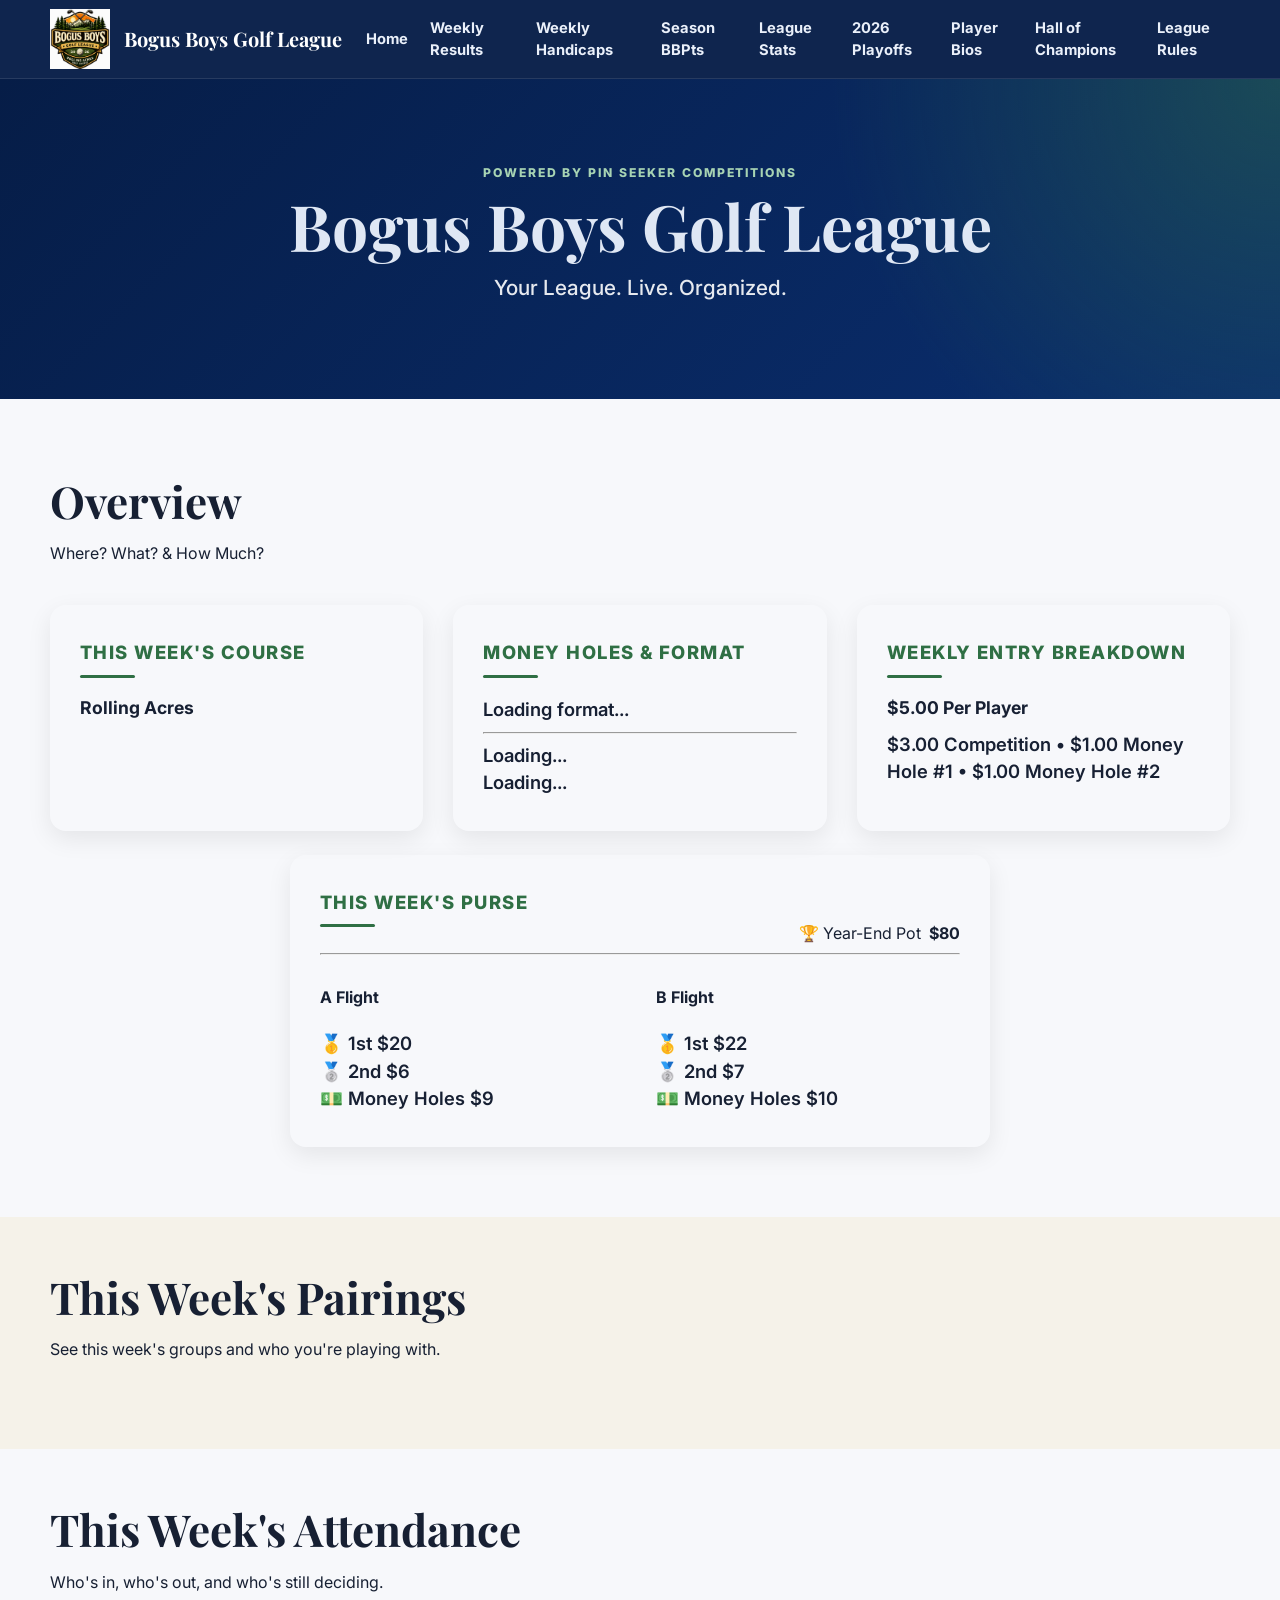
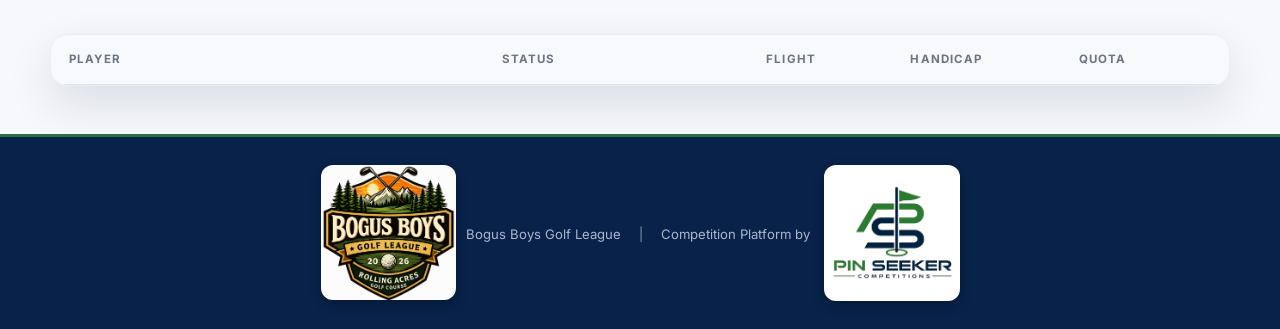
<file: index.html>
<!DOCTYPE html>
<html lang="en">
<head>
  <meta charset="UTF-8" />
  <meta name="viewport" content="width=device-width, initial-scale=1.0" />
  <meta name="description" content="Bogus Boys Golf League hub powered by Pin Seeker Competitions." />
  <title>Bogus Boys Golf League</title>
  <link rel="preconnect" href="https://fonts.googleapis.com">
  <link rel="preconnect" href="https://fonts.gstatic.com" crossorigin>
  <link href="https://fonts.googleapis.com/css2?family=Playfair+Display:wght@600;700;800&family=Inter:wght@400;500;600;700;800&display=swap" rel="stylesheet">
  <link rel="stylesheet" href="css/styles.css" />
</head>
<body>
  <header class="site-header">
    <div class="container header-inner">
      <a class="brand" href="index.html" aria-label="Bogus Boys Golf League home">
  <img src="images/bb-league-logo.png"
       alt="Bogus Boys Golf League"
       class="brand-logo">

  <span class="brand-name">Bogus Boys Golf League</span>
</a>

      <button class="nav-toggle" id="navToggle" aria-label="Open navigation" aria-expanded="false">
        <span></span><span></span><span></span>
      </button>

       <nav class="main-nav" id="mainNav">
    <a href="index.html"class="active">Home</a>
    <a href="weekly-results.html">Weekly Results</a>
    <a href="handicaps.html">Weekly Handicaps</a>
    <a href="standings.html">Season BBPts</a>
    <a href="money-holes.html">League Stats</a>
    <a href="playoffs.html">2026 Playoffs</a>
     <a href="players.html">Player Bios</a>  
<a href="hall-of-champions.html">Hall of Champions</a>
<a href="rules.html">League Rules</a>
    
</nav>
    </div>
  </header>

  <main>
    <section class="hero" id="home">
      <div class="container hero-grid">
        <div class="hero-copy">
          <span class="eyebrow">Powered by Pin Seeker Competitions</span>
         <h1>Bogus Boys Golf League</h1>

<p class="hero-subtitle">
    Your League. Live. Organized.
</p>
          
          
          </div>
          
        </aside>
      </div>
      
    </section>
   
    <section class="week-dashboard" id="thisWeek">
  <div class="container">
    <div class="section-heading">
      <div>
        
        <h2 id="overviewTitle">Overview</h2>
       <p>Where? What? & How Much?</p> 
      </div>
      
    </div>

    <div class="week-grid">
      <article class="week-card">
    <span class="week-label">This Week's Course</span>
    <h3 id="weekCourse">Rolling Acres</h3>
    <p id="weekCourseNine"></p>
</article>

    <article class="week-card">
    <span class="week-label">Money Holes & Format</span>

    <p id="weekFormat">Loading format...</p>

    <hr class="week-divider">

    <p id="weekMoneyHoleOne">Loading...</p>

    <p id="weekMoneyHoleTwo">Loading...</p>
</article>

      <article class="week-card">
    <span class="week-label">Weekly Entry Breakdown</span>
    <h3>$5.00 Per Player</h3>
    <p>$3.00 Competition • $1.00 Money Hole #1 • $1.00 Money Hole #2</p>
</article>

    </div>

    <div class="week-purse-row">
        <article class="week-card purse-card">
            <div class="purse-header">
    <span class="week-label">This Week's Purse</span>

    <div class="year-pot">
        🏆 Year-End Pot
        <strong id="yearEndPot">$80</strong>
    </div>
</div>

<hr class="week-divider">

            <div class="purse-flights">
                <div class="purse-section">
                    <h4>A Flight</h4>
                    <p>🥇 1st <span id="aFirstPurse">$20</span></p>
                    <p>🥈 2nd <span id="aSecondPurse">$6</span></p>
                    <p>💵 Money Holes <span id="aMoneyHolePurse">$9</span></p>
                </div>

                <div class="purse-section">
                    <h4>B Flight</h4>
                    <p>🥇 1st <span id="bFirstPurse">$22</span></p>
                    <p>🥈 2nd <span id="bSecondPurse">$7</span></p>
                    <p>💵 Money Holes <span id="bMoneyHolePurse">$10</span></p>
                </div>
            </div>

            
        </article>
    </div>

  </div>
</section>
  <section class="section alt" id="pairings">
      <div class="container">
        <div class="section-heading">
          <div>
            
            <h2>This Week's Pairings</h2>
            <p>See this week's groups and who you're playing with.</p>
          </div>
          
        </div>
        <div class="pairings-grid" id="pairingsGrid"></div>
      </div>
    </section>
<section class="section" id="attendance">
      <div class="container">
        <div class="section-heading">
          <div>
            
            <h2>This Week's Attendance</h2>
            <p>Who's in, who's out, and who's still deciding.</p>
          </div>
          
        </div>

        <div class="panel">
          <div class="table-wrap">
            <table class="attendance-table">
    <colgroup>
        <col class="attendance-player">
        <col class="attendance-status">
        <col class="attendance-flight">
        <col class="attendance-handicap">
        <col class="attendance-quota">
    </colgroup>

    <thead>
        <tr>
            <th>Player</th>
            <th>Status</th>
            <th>Flight</th>
            <th>Handicap</th>
            <th>Quota</th>
        </tr>
    </thead>

    <tbody id="attendanceTable"></tbody>
</table>
          </div>
        </div>
      </div>
    </section>
                </section>
  </main>

  <footer class="site-footer">
    <div class="container footer-inner">

        <div class="footer-center">

            <img src="images/bb-league-logo.png"
                 alt="Bogus Boys Golf League"
                 class="footer-logo">

            <span class="footer-league-name">
    Bogus Boys Golf League
</span>

<span class="footer-separator">|</span>

<span class="footer-divider">
    Competition Platform by
</span>

            <div class="footer-psc-badge">
    <img src="images/psc-logo1.png"
         alt="Pin Seeker Competitions"
         class="footer-psc-logo">
</div>

        </div>

    </div>
</footer>

  <script src="js/config.js"></script>
<script src="js/app.js?v=20260813-1"></script>
</body>
</html>
</file>
<file: css/styles.css>
:root{
  --navy:#0A2E6F;
  --navy-dark:#061d47;
  --green:#2f6f44;
  --green-light:#dfeee4;
  --cream:#f5f2e9;
  --white:#ffffff;
  --text:#172033;
  --muted:#6d7482;
  --line:#dfe3ea;
  --shadow:0 18px 45px rgba(6,29,71,.12);
  --radius:18px;
}

*{box-sizing:border-box}
html{scroll-behavior:smooth}
body{
  margin:0;
  font-family:"Inter",sans-serif;
  color:var(--text);
  background:#f7f8fb;
  line-height:1.5;
}
a{text-decoration:none;color:inherit}
button{font:inherit}
.container{width:min(1180px,calc(100% - 36px));margin:0 auto}

.site-header{
  position:sticky;
  top:0;
  z-index:1000;
  background:rgba(6,29,71,.96);
  backdrop-filter:blur(12px);
  color:white;
  border-bottom:1px solid rgba(255,255,255,.1);
}
.header-inner{
  min-height:78px;
  display:flex;
  align-items:center;
  justify-content:space-between;
  gap:24px;
}
.brand{display:flex;align-items:center;gap:13px}
.brand-mark{
  width:48px;height:48px;border-radius:50%;
  display:grid;place-items:center;
  background:var(--green);
  border:2px solid rgba(255,255,255,.7);
  font-family:"Playfair Display",serif;
  font-weight:800;
  letter-spacing:.5px;
}
.brand-kicker,.brand-name{display:block}
.brand-kicker{font-size:.68rem;text-transform:uppercase;letter-spacing:.14em;color:#c9d4e7}
.brand-name{font-family:"Playfair Display",serif;font-size:1.2rem;font-weight:800}
.main-nav{display:flex;align-items:center;gap:22px;font-size:.92rem;font-weight:700}
.main-nav a{color:#eaf0fa;transition:.2s}
.main-nav a:hover{color:#8fc49e}
.nav-toggle{display:none;background:none;border:0;padding:8px}
.nav-toggle span{display:block;width:26px;height:2px;background:white;margin:5px 0}

.hero{
  color:white;
  background:
    radial-gradient(circle at top right, rgba(47,111,68,.45), transparent 34%),
    linear-gradient(135deg,var(--navy-dark),var(--navy));
  padding:55px 0 45px;
}
.hero-grid{
    display:flex;
    justify-content:center;
    align-items:center;
}

.hero-grid > *{
    width:100%;
    max-width:1200px;
}

.eyebrow{
  display:inline-block;
  color:#4d8a61;
  font-size:.76rem;
  text-transform:uppercase;
  letter-spacing:.16em;
  font-weight:800;
  margin-bottom:10px;
}
.hero .eyebrow{color:#a7d3b3}
.hero h1,.section-heading h2,.story-grid h2{
  font-family:"Playfair Display",serif;
  margin:0;
  line-height:1.06;
}
.hero h1{
    font-size:clamp(2.7rem,5vw,5rem);
    max-width:none;
    text-align:center;
}
.hero-subtitle{
    margin-top:12px;
    font-size:1.3rem;
    font-weight:500;
    color:rgba(255,255,255,.9);
}
.hero-copy{
    font-size:1.08rem;
    color:#dfe7f4;
    max-width:none;
width:100%;
    margin:24px auto 30px;
    text-align:center;
}
.hero-actions{display:flex;gap:14px;flex-wrap:wrap}
.btn{
  display:inline-flex;align-items:center;justify-content:center;
  min-height:48px;padding:0 22px;border-radius:999px;
  font-weight:800;
}
.btn-primary{background:var(--green);color:white}
.btn-secondary{border:1px solid rgba(255,255,255,.35);color:white}

.next-event-card{
  background:white;
  color:var(--text);
  padding:28px;
  border-radius:var(--radius);
  box-shadow:var(--shadow);
}
.card-label{font-size:.73rem;text-transform:uppercase;letter-spacing:.14em;color:var(--green);font-weight:800}
.next-event-card h2{font-family:"Playfair Display",serif;font-size:1.8rem;margin:8px 0 20px}
.event-meta{display:grid;grid-template-columns:repeat(3,1fr);gap:12px}
.event-meta div{padding:13px;border-radius:12px;background:#f3f6fa}
.event-meta span,.event-meta strong{display:block}
.event-meta span{font-size:.7rem;text-transform:uppercase;color:var(--muted);letter-spacing:.08em}
.event-meta strong{font-size:.95rem;margin-top:4px}
.countdown{margin-top:18px;padding-top:18px;border-top:1px solid var(--line);color:var(--muted);font-size:.9rem}

.quick-links{margin-top:-30px;position:relative;z-index:2}
.quick-grid{display:grid;grid-template-columns:repeat(4,1fr);gap:18px}
.quick-card{
  background:white;padding:24px;border-radius:16px;box-shadow:var(--shadow);
  border:1px solid #eef1f5;transition:.2s
}
.quick-card:hover{transform:translateY(-4px)}
.quick-number{color:var(--green);font-weight:800;font-size:.76rem;letter-spacing:.12em}
.quick-card h3{font-family:"Playfair Display",serif;font-size:1.35rem;margin:8px 0}
.quick-card p{color:var(--muted);font-size:.9rem;margin:0}

.section{padding:48px 0}
.section.alt{background:var(--cream)}
.section-heading{
  display:flex;justify-content:space-between;align-items:flex-end;
  gap:24px;margin-bottom:24px
}
.section-heading h2,.story-grid h2{
    font-size:2.75rem;
    line-height:1.1;
    margin:8px 0 0;
}
.status-pill{
  display:inline-flex;padding:8px 12px;border-radius:999px;
  background:var(--green-light);color:var(--green);
  font-size:.75rem;font-weight:800;text-transform:uppercase;letter-spacing:.07em
}
.panel{
  background:white;border-radius:var(--radius);box-shadow:var(--shadow);
  border:1px solid #ebedf2;overflow:hidden
}
.table-wrap{overflow-x:auto}
table{width:100%;border-collapse:collapse;min-width:650px}
th,td{padding:16px 18px;text-align:left;border-bottom:1px solid var(--line)}
th{font-size:.72rem;text-transform:uppercase;letter-spacing:.1em;color:var(--muted);background:#f7f9fc}
td{font-size:.94rem}
tbody tr:last-child td{border-bottom:0}
.badge{display:inline-flex;padding:6px 9px;border-radius:999px;font-size:.72rem;font-weight:800}
.badge.yes{background:#e2f2e7;color:#23663a}
.badge.no{background:#f6e7e7;color:#a23b3b}
.badge.waiting{background:#f4efd9;color:#8a6b10}

.pairings-grid{display:grid;grid-template-columns:repeat(3,1fr);gap:20px}
.pairing-card{
  background:white;padding:22px;border-radius:16px;box-shadow:var(--shadow);
  border-top:5px solid var(--navy)
}
.pairing-card h3{
    font-family:"Playfair Display",serif;
    margin:0 0 16px;
    font-size:1.35rem;
    color:var(--green);
    padding-bottom:10px;
    border-bottom:3px solid var(--green);
}
.player-list{list-style:none;padding:0;margin:0}
.player-list li{
    padding:12px 0;
    border-bottom:1px solid var(--line);
    display:flex;
    justify-content:space-between;
    align-items:center;
    gap:16px;
}
.player-list li:last-child{border-bottom:0}
.player-list span{color:var(--muted);font-size:.83rem}

.results-grid{
    display:grid;
    grid-template-columns:repeat(2, minmax(0, 1fr));
    gap:24px;
    width:100%;
}
.result-card{background:white;padding:22px;width:100%;border-radius:16px;border:1px solid #ebedf2;box-shadow:var(--shadow)}
.result-type{
    display:inline-block;
    font-size:1rem;
    text-transform:uppercase;
    letter-spacing:.08em;
    color:var(--green);
    font-weight:800;
    margin-bottom:18px;
    position:relative;
}

.result-type::after{
    content:"";
    display:block;
    width:55px;
    height:3px;
    background:var(--green);
    border-radius:2px;
    margin-top:8px;
}
.result-card h3{font-family:"Playfair Display",serif;margin:9px 0 6px;font-size:1.4rem}
.result-card p{margin:0;color:var(--muted);font-size:.9rem}

.tabs{display:flex;gap:8px;flex-wrap:wrap}
.tab{
  border:1px solid var(--line);background:white;border-radius:999px;
  padding:9px 14px;font-size:.8rem;font-weight:800;cursor:pointer
}
.tab.active{background:var(--navy);color:white;border-color:var(--navy)}

.stats-grid{display:grid;grid-template-columns:repeat(4,1fr);gap:18px}
.stat-card{
  background:white;padding:22px;border-radius:16px;box-shadow:var(--shadow);
  border:1px solid #ebedf2
}
.stat-card span{font-size:.72rem;text-transform:uppercase;letter-spacing:.1em;color:var(--muted);font-weight:800}
.stat-card strong{display:block;font-family:"Playfair Display",serif;font-size:2rem;color:var(--navy);margin:8px 0 4px}
.stat-card p{margin:0;color:var(--muted);font-size:.86rem}

.league-story{
    padding:100px 0;
    background:linear-gradient(135deg,var(--navy-dark),var(--navy));
    color:white;
    border-top:1px solid rgba(255,255,255,.08);
    border-bottom:1px solid rgba(255,255,255,.08);
}

.story-grid{
    display:grid;
    grid-template-columns:1fr 1fr;
    gap:100px;
    align-items:start;
}
.story-grid .eyebrow{
    color:#a7d3b3;
    text-transform:uppercase;
    letter-spacing:.18em;
    font-size:.8rem;
    font-weight:700;
}
.story-heading{
    max-width:450px;
}
.story-heading{
    max-width:450px;
    border-left:4px solid var(--green);
    padding-left:24px;
}
.story-grid p{
    font-size:1.15rem;
    line-height:2;
    color:#eef4fb;
    margin:0;
    max-width:600px;
    padding:24px 0;
}

.site-footer{background:#04132f;color:white;padding:28px 0}
.footer-inner{display:flex;justify-content:space-between;gap:24px;align-items:center}
.footer-inner strong,.footer-inner span{display:block}
.footer-inner span{color:#aab8ce;font-size:.82rem;margin-top:4px}
.footer-tagline{color:#a7d3b3;font-weight:700}

@media (max-width:980px){
  .hero-grid,.story-grid{grid-template-columns:1fr}
  .quick-grid,.results-grid,.stats-grid{grid-template-columns:repeat(2,1fr)}
  .pairings-grid{grid-template-columns:repeat(2,1fr)}
  .main-nav{
    display:none;position:absolute;left:0;right:0;top:78px;
    background:var(--navy-dark);padding:18px 24px;flex-direction:column;align-items:flex-start
  }
  .main-nav.open{display:flex}
  .nav-toggle{display:block}
}
@media (max-width:640px){
  .container{width:min(100% - 24px,1180px)}
  .brand-kicker{display:none}
  .brand-name{font-size:1rem}
  .hero{padding:50px 0 64px}
  .hero h1{font-size:2.7rem}
  .event-meta{grid-template-columns:1fr}
  .quick-grid,.results-grid,.stats-grid,.pairings-grid{grid-template-columns:1fr}
  .section{padding:62px 0}
  .section-heading{align-items:flex-start;flex-direction:column}
  .footer-inner{flex-direction:column;align-items:flex-start}
}
/* ==========================
   League Feed
========================== */

.league-feed{
    padding:70px 0;
}
.league-feed .section-heading{
    display:flex;
    flex-direction:column;
    align-items:flex-start;
    justify-content:flex-start;
    text-align:left;
    margin-bottom:32px;
}

.league-feed .section-heading p{
    margin-top:6px;
}

.feed-list{
    display:flex;
    flex-direction:column;
    gap:20px;
}

.feed-item{
    background:var(--surface);
    border:1px solid var(--border);
    border-radius:16px;
    padding:24px;
    box-shadow:0 8px 24px rgba(0,0,0,.08);
}

.feed-date{
    display:inline-block;
    font-size:.85rem;
    font-weight:700;
    color:var(--green);
    margin-bottom:8px;
}

.feed-item h3{
    margin-bottom:10px;
}
/* ==========================
   This Week Dashboard
========================== */

.week-dashboard{
    padding:70px 0;
}

.week-grid{
    display:grid;
    grid-template-columns:repeat(3,1fr);
    gap:30px;
}
@media (max-width:768px){

    .week-grid{
        grid-template-columns:repeat(2,1fr);
        gap:16px;
    }

}
.week-card{
    background:var(--surface);
    border:1px solid var(--border);
    border-radius:16px;
    padding:34px 30px;
    min-height:220px;
    box-shadow:0 8px 24px rgba(0,0,0,.08);
    transition:.2s ease;
}

.week-card:hover{
    transform:translateY(-4px);
}

.week-label{
    display:inline-block;
    color:var(--green);
    font-size:1.15rem;
    font-weight:800;
    text-transform:uppercase;
    letter-spacing:.08em;
    margin-bottom:18px;
    position:relative;
}

.week-label::after{
    content:"";
    display:block;
    width:55px;
    height:3px;
    background:var(--green);
    border-radius:2px;
    margin-top:8px;
}

.week-card h3{
    margin:0 0 10px;
    font-size:1.1rem;
    font-weight:700;
    line-height:1.4;
}

.week-card p{
    margin:0;
    font-size:1.15rem;
    font-weight:600;
    line-height:1.5;
    color:var(--text);
}
/* ==========================
   PLAYERS PAGE
========================== */

.player-grid{
    display:grid;
    grid-template-columns:repeat(auto-fit,minmax(280px,1fr));
    gap:24px;
    margin-top:40px;
}

.player-card{
    background:#fff;
    border-radius:14px;
    padding:24px;
    border:1px solid #dfe5ef;
    box-shadow:0 6px 18px rgba(0,0,0,.08);
    transition:.2s ease;
}

.player-card:hover{
    transform:translateY(-4px);
    box-shadow:0 10px 24px rgba(0,0,0,.12);
}

.player-card h3{
    margin-bottom:14px;
}

.player-card p{
    margin:8px 0;
}
/* ==========================
   MONEY HOLES PAGE
========================== */

.flight-payouts{
    display:grid;
    grid-template-columns:repeat(auto-fit,minmax(260px,1fr));
    gap:20px;
    margin:32px 0;
}

.flight-payout-card{
    background:#fff;
    border:1px solid #dfe5ef;
    border-left:6px solid var(--green);
    border-radius:14px;
    padding:22px;
    box-shadow:0 6px 18px rgba(0,0,0,.08);
}

.flight-payout-card h3{
    margin:0 0 12px;
}

.flight-payout-card p{
    margin:8px 0;
}
/* ==========================
   LEAGUE APP LAYOUT
========================== */

#money-holes{
    max-width:1100px;
    margin:0 auto;
    padding:56px 24px 72px;
}

#money-holes .section-heading{
    display:block;
    text-align:center;
    margin-bottom:32px;
}

#money-holes .section-heading .eyebrow{
    margin-bottom:8px;
}

#money-holes .section-heading h1,
#money-holes .section-heading h2{
    margin:0 0 10px;
}

#currentCourseName{
    margin:0;
    font-size:18px;
}

.flight-payouts{
    display:grid;
    grid-template-columns:repeat(2,1fr);
    gap:20px;
    margin:32px 0 48px;
}

.flight-payout-card{
    background:#fff;
    border:1px solid #dfe5ef;
    border-top:5px solid var(--green);
    border-radius:14px;
    padding:24px;
    box-shadow:0 8px 22px rgba(0,0,0,.08);
}

.current-money-holes{
    margin-bottom:40px;
}

.current-money-holes .section-heading{
    text-align:left;
    margin-bottom:20px;
}

.money-hole-grid{
    display:grid;
    grid-template-columns:repeat(2,1fr);
    gap:20px;
}

.money-hole-card{
    background:#fff;
    border:1px solid #dfe5ef;
    border-radius:14px;
    padding:28px;
    box-shadow:0 8px 22px rgba(0,0,0,.08);
}

.hole-number{
    display:block;
    color:var(--green);
    font-weight:800;
    margin-bottom:8px;
    text-transform:uppercase;
    letter-spacing:.08em;
}

.money-hole-card strong{
    font-size:22px;
}

.money-hole-rules{
    background:#fff;
    border:1px solid #dfe5ef;
    border-radius:14px;
    padding:28px;
    box-shadow:0 8px 22px rgba(0,0,0,.08);
}

.money-hole-rules h3{
    margin-top:0;
}

.money-hole-rules li{
    margin:10px 0;
}

@media(max-width:700px){
    .flight-payouts,
    .money-hole-grid{
        grid-template-columns:1fr;
    }
}
.league-story .story-grid {
  display: block;
}

.league-story .story-grid > div,
.league-story .story-grid > p {
  width: 100%;
  max-width: none;
}

.league-story .story-grid > p {
  margin-top: 18px;
}
.quick-links {
  padding: 70px 0;
}

.quick-links-grid {
  display: grid;
  grid-template-columns: repeat(3, 1fr);
  gap: 20px;
  margin-top: 32px;
}

.quick-link-card {
  display: block;
  padding: 28px;
  background: #ffffff;
  border: 1px solid #d9dee8;
  border-radius: 12px;
  text-decoration: none;
  color: inherit;
  transition: transform 0.2s ease, box-shadow 0.2s ease;
}

.quick-link-card:hover {
  transform: translateY(-4px);
  box-shadow: 0 10px 24px rgba(0, 0, 0, 0.1);
}

.quick-link-card h3 {
  margin: 0 0 10px;
}

.quick-link-card p {
  margin: 0;
}

@media (max-width: 900px) {
  .quick-links-grid {
    grid-template-columns: repeat(2, 1fr);
  }
}

@media (max-width: 600px) {
  .quick-links-grid {
    grid-template-columns: 1fr;
  }
}
.brand-logo {
    height: 60px;
    width: auto;
    display: block;
}
.brand {
  display: flex;
  align-items: center;
  gap: 14px;
  text-decoration: none;
}

.brand-name {
  color: #ffffff;
  font-size: 20px;
  font-weight: 700;
  white-space: nowrap;
}
.site-footer {
    background: #08224a;
    border-top: 3px solid var(--green);
    padding: 28px 0;
}

.footer-inner {
    display: flex;
    justify-content: center;
    align-items: center;
}

.footer-center {
    display: flex;
    align-items: center;
    justify-content: center;
    gap: 14px;
}

.footer-logo {
    height: 135px;
    width: auto;
    border-radius: 12px;
    box-shadow: 0 4px 12px rgba(0,0,0,.25);
    display: block;
}


.footer-league-name,
.footer-divider {
    color: rgba(255,255,255,.85);
}
.footer-separator {
    color: rgba(255,255,255,.45);
    font-size: 26px;
    font-weight: 300;
}
.footer-logo {
    margin-right: -4px;
}

.footer-league-name {
    margin-right: 4px;
}

.footer-divider {
    margin-left: 4px;
    margin-right: 4px;
}

.footer-psc-badge {
    margin-left: -4px;
}

/* PSC badge */

.footer-psc-badge {
    background: #ffffff;
    border-radius: 12px;
    padding: 8px;
    display: flex;
    align-items: center;
    justify-content: center;
    box-shadow: 0 4px 12px rgba(0,0,0,.25);
}

.footer-psc-logo {
    height: 120px;
    width: 120px;
    object-fit: contain;
    display: block;
}
.standings-page{
    min-height:calc(100vh - 160px);
}
.page-hero{
    padding:48px 0 32px;
    text-align:center;
}

.page-hero h1{
    margin:8px 0 14px;
}

.page-hero p{
    max-width:700px;
    margin:0 auto;
    color:var(--muted);
}
.standings-panel .panel-header{
    padding:18px 28px 12px;
    border-bottom:1px solid var(--line);
}

.standings-panel .panel-header h3{
    margin:0 0 6px;
    color:var(--green);
    font-size:1.35rem;
}

.standings-panel .panel-header p{
    margin:0;
    color:var(--muted);
}
.standings-page{
    padding-top:24px;
}
.standings-intro{
    margin-bottom:28px;
}

.standings-intro .section-intro{
    margin:0 0 20px;
}

.standings-intro .section-heading{
    margin-bottom:0;
}
.standings-panel thead th{
    text-transform:uppercase;
    letter-spacing:.08em;
    font-size:.78rem;
}
.standings-panel tbody td:last-child{
    text-align:right;
    font-weight:700;
    color:var(--green);
}
.standings-panel th:nth-child(3),
.standings-panel td:nth-child(3){
    text-align:center;
}

.standings-panel th:nth-child(4),
.standings-panel td:nth-child(4){
    text-align:right;
}
.standings-panel th:first-child,
.standings-panel td:first-child{
    width:60px;
    text-align:center;
}

.standings-panel tbody td:first-child{
    font-weight:700;
}
.standings-panel tbody td:nth-child(2){
    font-weight:600;
}
.standings-panel tbody tr{
    transition:background-color .2s ease;
}

.standings-panel tbody tr:hover{
    background:rgba(10,46,111,.05);
}
.flight-pill{
    display:inline-flex;
    align-items:center;
    justify-content:center;
    min-width:28px;
    height:28px;
    padding:0 10px;
    border-radius:999px;
    background:rgba(10,46,111,.10);
    color:var(--navy);
    font-weight:700;
    font-size:.85rem;
}
.handicap-table th:nth-child(3),
.handicap-table td:nth-child(3),
.handicap-table th:nth-child(5),
.handicap-table td:nth-child(5){
    text-align:right;
}

.handicap-table tbody td:nth-child(3),
.handicap-table tbody td:nth-child(5){
    font-weight:700;
    color:var(--green);
}
.handicap-table th:nth-child(2),
.handicap-table td:nth-child(2){
    text-align:center;
}

.handicap-table th:nth-child(3),
.handicap-table td:nth-child(3){
    text-align:center;
}

.handicap-table th:nth-child(4),
.handicap-table td:nth-child(4){
    text-align:center;
}

.handicap-table th:nth-child(5),
.handicap-table td:nth-child(5){
    text-align:center;
}
.handicap-table tbody td:nth-child(3),
.handicap-table tbody td:nth-child(5){
    font-weight:700;
    color:var(--green);
}
.handicap-table tbody td:first-child{
    font-weight:600;
}
.handicaps-page{
    min-height:calc(100vh - 160px);
    padding-top:24px;
}
.handicaps-panel thead th{
    text-transform:uppercase;
    letter-spacing:.08em;
    font-size:.78rem;
}
.handicaps-panel th:nth-child(2),
.handicaps-panel td:nth-child(2){
    text-align:center;
}

.handicaps-panel th:nth-child(3),
.handicaps-panel td:nth-child(3){
    text-align:center;
}

.handicaps-panel th:nth-child(4),
.handicaps-panel td:nth-child(4){
    text-align:center;
}

.handicaps-panel th:nth-child(5),
.handicaps-panel td:nth-child(5){
    text-align:right;
}

.handicaps-panel tbody td:first-child{
    font-weight:600;
}

.handicaps-panel tbody td:nth-child(3),
.handicaps-panel tbody td:nth-child(5){
    font-weight:700;
    color:var(--green);
}
.handicaps-panel .panel-header{
    padding:18px 28px 12px;
}
.players-page .section-heading{
    display:block;
    width:min(1200px, calc(100% - 48px));
    margin:0 auto 28px;
}

.players-page .section-heading h2{
    margin:0 0 8px;
}

.players-page .section-intro{
    margin:0;
    max-width:760px;
}
.player-grid{
    display:grid;
    grid-template-columns:repeat(auto-fit, minmax(260px, 1fr));
    gap:22px;
    width:min(1200px, calc(100% - 48px));
    margin:0 auto;
}

.player-card{
    padding:24px;
    background:#fff;
    border:1px solid rgba(10,46,111,.12);
    border-radius:16px;
    box-shadow:0 8px 22px rgba(10,46,111,.08);
    transition:transform .2s ease, box-shadow .2s ease, border-color .2s ease;
    cursor:pointer;
}

.player-card:hover{
    transform:translateY(-6px);
    border-color:rgba(10,46,111,.28);
    box-shadow:0 18px 36px rgba(10,46,111,.16);
}

.player-card-header{
    display:flex;
    align-items:center;
    justify-content:space-between;
    gap:16px;
    padding-bottom:16px;
    margin-bottom:16px;
    border-bottom:1px solid rgba(10,46,111,.10);
}

.player-card h3{
    margin:0;
    color:var(--navy);
    font-size:1.25rem;
}

.player-card-stats{
    display:grid;
    gap:8px;
}

.player-stat{
    display:flex;
    align-items:center;
    justify-content:space-between;
}

.stat-label{
    color:#5d6675;
    font-size:.9rem;
    font-weight:600;
}

.stat-value{
    color:var(--green);
    font-size:1.1rem;
    font-weight:800;
}
.rules-page{
    min-height:calc(100vh - 160px);
    padding-top:24px;
}

.rules-card{
    width:min(1100px, calc(100% - 48px));
    margin:0 auto;
    padding:0;
    overflow:hidden;
}

.rule-item{
    display:grid;
    grid-template-columns:70px 1fr;
    gap:24px;
    padding:28px 32px;
    align-items:flex-start;
}

.rule-item:not(:last-child){
    border-bottom:1px solid rgba(10,46,111,.10);
}

.rule-number{
    font-size:2rem;
    font-weight:800;
    color:var(--green);
    line-height:1;
    text-align:center;
}

.rule-content h3{
    margin:0 0 8px;
    color:var(--navy);
    font-size:1.3rem;
}

.rule-content p{
    margin:0;
    line-height:1.75;
    color:#384252;
}

.rule-content strong{
    color:var(--green);
}
.rules-page .section-heading{
    display:flex;
    flex-direction:column;
    align-items:center;
    justify-content:center;
    width:min(1200px, calc(100% - 48px));
    margin:0 auto 40px;
    text-align:center;
}

.rules-page .section-heading h2{
    margin:0 0 8px;
}

.rules-page .section-intro{
    margin:0 auto;
    max-width:760px;
}
.money-hole-grid{
    display:grid;
    grid-template-columns:repeat(auto-fit, minmax(240px, 1fr));
    gap:20px;
    margin-top:24px;
}

.money-hole-card{
    background:#fff;
    border:1px solid rgba(10,46,111,.12);
    border-radius:16px;
    padding:24px;
    text-align:center;
    box-shadow:0 8px 22px rgba(10,46,111,.08);
    transition:transform .2s ease,
               box-shadow .2s ease,
               border-color .2s ease;
}

.money-hole-card:hover{
    transform:translateY(-5px);
    border-color:rgba(10,46,111,.28);
    box-shadow:0 16px 34px rgba(10,46,111,.15);
}

.hole-number{
    display:inline-block;
    margin-bottom:14px;
    padding:8px 18px;
    border-radius:999px;
    background:rgba(10,46,111,.08);
    color:var(--navy);
    font-weight:700;
    font-size:.95rem;
}

.money-hole-card strong{
    display:block;
    font-size:1.2rem;
    color:var(--green);
}
.player-of-the-year-page{
    width:min(1200px, calc(100% - 48px));
    margin:0 auto;
}

.player-of-the-year-page .section-heading{
    display:flex;
    flex-direction:column;
    align-items:center;
    justify-content:center;
    margin-bottom:36px;
    text-align:center;
}

.current-leader-card{
    margin-bottom:28px;
    padding:32px;
    text-align:center;
    border-top:5px solid var(--green);
}

.current-leader-card h3{
    margin:0 0 14px;
    color:var(--navy);
}

.current-leader-card h2{
    margin:0 0 8px;
    font-size:2rem;
    color:var(--navy);
}

.current-leader-card p{
    margin:0;
    font-size:1.15rem;
    font-weight:800;
    color:var(--green);
}

.poty-table th:nth-child(1),
.poty-table td:nth-child(1){
    width:110px;
    text-align:center;
    font-weight:800;
}

.poty-table th:nth-child(2),
.poty-table td:nth-child(2){
    text-align:left;
}

.poty-table th:nth-child(3),
.poty-table td:nth-child(3){
    width:150px;
    text-align:right;
    font-weight:800;
    color:var(--green);
}

.poty-table tbody tr:hover{
    background:rgba(10,46,111,.04);
}
.hall-of-champions-page{
    width:min(1200px, calc(100% - 48px));
    margin:0 auto;
}

.hall-of-champions-page .section-heading{
    display:flex;
    flex-direction:column;
    align-items:center;
    justify-content:center;
    text-align:center;
    margin-bottom:40px;
}

.champions-grid{
    display:grid;
    grid-template-columns:repeat(auto-fit, minmax(300px,1fr));
    gap:28px;
}

.champion-card{
    padding:30px;
    text-align:center;
    border-top:5px solid #d4af37;
    transition:transform .2s ease,
               box-shadow .2s ease;
}

.champion-card:hover{
    transform:translateY(-5px);
    box-shadow:0 14px 30px rgba(0,0,0,.12);
}

.champion-year{
    display:inline-block;
    padding:6px 16px;
    border-radius:999px;
    background:var(--navy);
    color:#fff;
    font-weight:700;
    margin-bottom:18px;
}

.champion-card h3{
    margin-bottom:14px;
    color:var(--navy);
}

.champion-name{
    font-size:1.3rem;
    font-weight:700;
    color:var(--green);
}
.league-feed-page{
    width:min(1200px, calc(100% - 48px));
    margin:0 auto;
}

.league-feed-page .section-heading{
    display:flex;
    flex-direction:column;
    align-items:center;
    justify-content:center;
    text-align:center;
    margin-bottom:40px;
}

.feed-container{
    display:flex;
    flex-direction:column;
    gap:24px;
}

.feed-post{
    padding:28px;
    border-left:6px solid var(--green);
    transition:transform .2s ease,
               box-shadow .2s ease;
}

.feed-post:hover{
    transform:translateY(-4px);
    box-shadow:0 14px 30px rgba(0,0,0,.10);
}

.feed-date{
    font-size:.85rem;
    font-weight:700;
    color:var(--green);
    text-transform:uppercase;
    margin-bottom:14px;
}

.feed-post h3{
    margin:0 0 12px;
    color:var(--navy);
}

.feed-post p{
    margin:0;
    line-height:1.7;
    color:#555;
}
.hero h1 span{
    display:block;
}

.hero h1 span:first-child{
    white-space:nowrap;
}
.results-subheading{
    display:flex;
    flex-direction:column;
    align-items:flex-start;
    text-align:left;
    margin:48px 0 24px;
}
.result-note{
    margin-top:4px;
    margin-bottom:14px;
    font-size:.85rem;
    font-style:italic;
    color:#666;
    min-height:18px;
}
.result-prize{
    margin:2px 0 8px;
    font-size:1rem;
    font-weight:700;
    color:var(--green);
}
.result-place{
    margin:18px 0 6px;
    font-size:.85rem;
    font-weight:600;
    color:#666;
}
.result-card h3{
    margin:0;
    font-size:1.6rem;
    line-height:1.2;
}
.results-grid{
    display:grid;
    grid-template-columns:repeat(2, minmax(0, 1fr));
    gap:24px;
    width:100%;
}

.results-grid:has(.week-selector){
    grid-template-columns:minmax(320px,500px);
    justify-content:center;
}
.league-week-heading{
    align-items:flex-start;
    text-align:left;
}

.league-week-card{
    width:100%;
    text-align:center;
    margin-bottom:48px;
}

.week-selector{
    display:block;
    width:min(100%,520px);
    margin:0 auto;
    padding:14px 16px;
    font:inherit;
    border:1px solid #d6d6d6;
    border-radius:8px;
    background:#fff;
}
.weekly-results-summary{
    padding:32px 40px;
    text-align: center;
    max-width: 700px;
margin: 0 auto;
}
.leaderboard-table{
    width:100%;
    border-collapse:collapse;
}

.leaderboard-table th,
.leaderboard-table td{
    padding:14px 16px;
    text-align:left;
    border-bottom:1px solid #e4e7eb;
}

.leaderboard-table th{
    font-size:.8rem;
    font-weight:800;
    text-transform:uppercase;
    letter-spacing:.06em;
    color:var(--green);
}

.leaderboard-table tbody tr:last-child td{
    border-bottom:none;
}
/* =========================
   LEAGUE STATS TABLE
========================= */

.league-stats-page .table-wrap {
    overflow-x: auto;
}

.league-stats-page table {
    width: 100%;
    min-width: 1100px;
    table-layout: fixed;
    border-collapse: collapse;
}

.league-stats-page th,
.league-stats-page td {
    padding: 14px 10px;
    text-align: center;
    vertical-align: middle;
}

.league-stats-page th {
    font-size: 12px;
    line-height: 1.35;
    letter-spacing: 1px;
}

.league-stats-page th:first-child,
.league-stats-page td:first-child {
    width: 105px;
    min-width: 105px;
    text-align: left;
    white-space: nowrap;
    padding-left: 20px;
}

.league-stats-page th:nth-child(2),
.league-stats-page td:nth-child(2) {
    width: 90px;
}

.league-stats-page th:nth-child(3),
.league-stats-page td:nth-child(3) {
    width: 105px;
}

.league-stats-page th:nth-child(4),
.league-stats-page td:nth-child(4),
.league-stats-page th:nth-child(5),
.league-stats-page td:nth-child(5),
.league-stats-page th:nth-child(6),
.league-stats-page td:nth-child(6),
.league-stats-page th:nth-child(7),
.league-stats-page td:nth-child(7) {
    width: 8%;
}

.league-stats-page th:nth-child(8),
.league-stats-page td:nth-child(8) {
    width: 100px;
}

.league-stats-page th:nth-child(9),
.league-stats-page td:nth-child(9),
.league-stats-page th:nth-child(10),
.league-stats-page td:nth-child(10),
.league-stats-page th:nth-child(11),
.league-stats-page td:nth-child(11) {
    width: 115px;
}

.league-stats-page td:first-child {
    font-weight: 700;
}

.league-stats-page td:nth-child(9),
.league-stats-page td:nth-child(10),
.league-stats-page td:nth-child(11) {
    text-align: right;
    padding-right: 18px;
}


.text-center{
    text-align:center;
}
.league-stats-page th:nth-child(4),
.league-stats-page td:nth-child(4){
    text-align:center !important;
}
.hall-of-champions-page .champions-grid {
    grid-template-columns: repeat(6, 1fr);
}

.hall-of-champions-page .champion-card {
    grid-column: span 2;
}

/* Center the two cards in the first row */
.hall-of-champions-page .champion-card:nth-child(1) {
    grid-column: 2 / span 2;
}

.hall-of-champions-page .champion-card:nth-child(2) {
    grid-column: 4 / span 2;
}

/* Three evenly spaced cards in the second row */
.hall-of-champions-page .champion-card:nth-child(3) {
    grid-column: 1 / span 2;
}

.hall-of-champions-page .champion-card:nth-child(4) {
    grid-column: 3 / span 2;
}

.hall-of-champions-page .champion-card:nth-child(5) {
    grid-column: 5 / span 2;
}

@media (max-width: 800px) {
    .hall-of-champions-page .champions-grid {
        grid-template-columns: 1fr;
    }

    .hall-of-champions-page .champion-card:nth-child(n) {
        grid-column: auto;
    }
}
/* =========================
   HOME PAGE NEWS DASHBOARD
========================= */

.newsHeader {
    margin-bottom: 22px;
}

.newsHeader h3 {
    margin: 0 0 6px;
    font-size: 24px;
    color: #0a2e6f;
}

.newsHeader p {
    margin: 0;
    font-size: 16px;
    color: #4b5563;
}

.newsDashboard {
    display: grid;
    grid-template-columns: repeat(5, minmax(0, 1fr));
    gap: 14px;
    margin: 22px 0 18px;
}

.newsTile {
    display: flex;
    align-items: center;
    gap: 12px;
    min-height: 92px;
    padding: 16px;
    border: 1px solid #d8dee8;
    border-radius: 10px;
    background: #ffffff;
    text-decoration: none;
    box-shadow: 0 3px 10px rgba(10, 46, 111, 0.08);
    transition:
        transform 0.2s ease,
        box-shadow 0.2s ease,
        border-color 0.2s ease;
}

.newsTile:hover {
    transform: translateY(-3px);
    border-color: #0a2e6f;
    box-shadow: 0 8px 18px rgba(10, 46, 111, 0.14);
}

.newsTileIcon {
    flex-shrink: 0;
    font-size: 28px;
    line-height: 1;
}

.newsTile h4 {
    margin: 0 0 4px;
    font-size: 16px;
    color: #0a2e6f;
}

.newsTile p {
    margin: 0;
    font-size: 13px;
    line-height: 1.35;
    color: #5f6875;
}

.newsFooter {
    margin: 0;
    padding-top: 14px;
    border-top: 1px solid #e1e5eb;
    font-size: 14px;
    color: #4b5563;
}

/* Tablet */
@media (max-width: 1000px) {
    .newsDashboard {
        grid-template-columns: repeat(3, minmax(0, 1fr));
    }
}

/* Mobile */
@media (max-width: 650px) {
    .newsDashboard {
        grid-template-columns: 1fr;
    }

    .newsTile {
        min-height: 76px;
    }
}
/* ==========================
   Handicap Course Toggle
========================== */

.courseToggle {
    display: flex;
    justify-content: center;
    gap: 12px;
    margin: 18px 0 24px;
}

.courseToggleButton {
    padding: 10px 24px;
    border: 2px solid var(--green);
    background: #fff;
    color: var(--green);
    font-weight: 700;
    border-radius: 8px;
    cursor: pointer;
    transition: all .2s ease;
}

.courseToggleButton:hover {
    background: var(--green);
    color: #fff;
}

.courseToggleButton.active {
    background: var(--green);
    color: #fff;
}
/* ==========================
   Handicap Explanation
========================== */

.handicapExplanation {
    max-width: 1180px;
    margin: 28px auto 0;
    border: 1px solid #d7dde7;
    border-radius: 10px;
    background: #ffffff;
    box-shadow: 0 3px 12px rgba(10, 46, 111, 0.08);
    overflow: hidden;
}

.handicapExplanation summary {
    padding: 18px 22px;
    font-size: 17px;
    font-weight: 700;
    color: #0a2e6f;
    cursor: pointer;
    list-style: none;
}

.handicapExplanation summary::-webkit-details-marker {
    display: none;
}

.handicapExplanation summary::after {
    content: "+";
    float: right;
    font-size: 22px;
    line-height: 1;
    color: var(--green);
}

.handicapExplanation[open] summary::after {
    content: "−";
}

.handicapExplanationContent {
    padding: 0 22px 20px;
    border-top: 1px solid #e3e7ed;
    color: #4b5563;
}

.handicapExplanationContent p {
    margin: 16px 0 0;
}
/* =========================================================
   STANDINGS SUMMARY CARDS
========================================================= */

.standings-summary {
  display: grid;
  grid-template-columns: repeat(4, minmax(0, 1fr));
  gap: 16px;
  margin: 22px 0;
}

.standings-summary-card {
  position: relative;
  display: flex;
  flex-direction: column;
  gap: 6px;
  min-height: 135px;
  padding: 22px 20px 20px 24px;
  background: #ffffff;
  border: 1px solid #dfe5ec;
  border-radius: 18px;
  box-shadow: 0 10px 28px rgba(10, 46, 111, 0.08);
  overflow: hidden;
}

.standings-summary-card::before {
  content: "";
  position: absolute;
  top: 0;
  left: 0;
  width: 6px;
  height: 100%;
}

.standings-summary-card .summary-label {
  color: #687386;
  font-size: 12px;
  font-weight: 800;
  letter-spacing: 0.08em;
  text-transform: uppercase;
}

.standings-summary-card strong {
  color: #0a2e6f;
  font-family: "Playfair Display", serif;
  font-size: 25px;
  line-height: 1.1;
}

.standings-summary-card > span:last-child {
  color: #556274;
  font-size: 14px;
  font-weight: 700;
}

.leader-card::before {
  background: #1f6b45;
}

.climber-card::before {
  background: #d7791f;
}

.bubble-card::before {
  background: #0a2e6f;
}

.players-card::before {
  background: #687386;
}

.leader-card {
  background:
    linear-gradient(rgba(255,255,255,0.96), rgba(255,255,255,0.96)),
    radial-gradient(circle at top right, rgba(31,107,69,0.16), transparent 48%);
}

.climber-card {
  background:
    linear-gradient(rgba(255,255,255,0.96), rgba(255,255,255,0.96)),
    radial-gradient(circle at top right, rgba(215,121,31,0.16), transparent 48%);
}

.bubble-card {
  background:
    linear-gradient(rgba(255,255,255,0.96), rgba(255,255,255,0.96)),
    radial-gradient(circle at top right, rgba(10,46,111,0.16), transparent 48%);
}

.players-card {
  background:
    linear-gradient(rgba(255,255,255,0.96), rgba(255,255,255,0.96)),
    radial-gradient(circle at top right, rgba(104,115,134,0.16), transparent 48%);
}

@media (max-width: 900px) {
  .standings-summary {
    grid-template-columns: repeat(2, minmax(0, 1fr));
  }
}

@media (max-width: 560px) {
  .standings-summary {
    grid-template-columns: 1fr;
  }

  .standings-summary-card {
    min-height: auto;
  }
}
/* =========================================================
   STANDINGS TABLE UPGRADE
========================================================= */

.standings-panel {
  overflow: hidden;
}

.standings-panel table {
  width: 100%;
  border-collapse: separate;
  border-spacing: 0;
}

.standings-panel thead th {
  position: sticky;
  top: 0;
  z-index: 2;
  padding: 15px 18px;
  background: #0a2e6f;
  color: #ffffff;
  font-size: 12px;
  font-weight: 800;
  letter-spacing: 0.08em;
  text-transform: uppercase;
}

.standings-panel tbody td {
  padding: 17px 18px;
  border-bottom: 1px solid #e6ebf1;
  background: #ffffff;
  vertical-align: middle;
}

.standings-panel tbody tr:last-child td {
  border-bottom: 0;
}

.standings-panel tbody tr {
  transition:
    transform 0.18s ease,
    box-shadow 0.18s ease;
}

.standings-panel tbody tr:hover td {
  background: #f7f9fc;
}

.standings-rank {
  width: 150px;
  white-space: nowrap;
}

.rank-medal {
  display: inline-block;
  width: 28px;
  margin-right: 6px;
  font-size: 20px;
  vertical-align: middle;
}

.standings-rank strong {
  color: #0a2e6f;
  font-size: 15px;
}

.standings-player {
  color: #1d2b3f;
  font-weight: 800;
}

.standings-points strong {
  display: block;
  color: #1f6b45;
  font-size: 20px;
  line-height: 1;
}

.standings-points span {
  display: block;
  margin-top: 4px;
  color: #768296;
  font-size: 10px;
  font-weight: 800;
  letter-spacing: 0.08em;
  text-transform: uppercase;
}

.flight-pill {
  display: inline-flex;
  align-items: center;
  justify-content: center;
  min-width: 38px;
  padding: 6px 11px;
  border: 1px solid rgba(10, 46, 111, 0.16);
  border-radius: 999px;
  background: #eef3fa;
  color: #0a2e6f;
  font-size: 12px;
  font-weight: 800;
}

.standings-first td {
  background: #fffaf0 !important;
}

.standings-first td:first-child {
  border-left: 5px solid #d8a928;
}

.standings-second td {
  background: #f7f9fc !important;
}

.standings-second td:first-child {
  border-left: 5px solid #aab2bd;
}

.standings-third td {
  background: #fff8f2 !important;
}

.standings-third td:first-child {
  border-left: 5px solid #b87942;
}

.standings-panel:not(.show-flight-column) .standings-flight-column {
  display: none;
}

@media (max-width: 640px) {
  .standings-panel thead th,
  .standings-panel tbody td {
    padding: 14px 12px;
  }

  .standings-rank {
    width: 112px;
  }

  .rank-medal {
    width: 22px;
    margin-right: 3px;
    font-size: 17px;
  }

  .standings-rank strong {
    font-size: 13px;
  }

  .standings-points strong {
    font-size: 17px;
  }
}
/* =========================================================
   STANDINGS RANK BADGES
========================================================= */

.rank-badge {
  display: inline-flex;
  align-items: center;
  justify-content: center;
  min-width: 76px;
  padding: 8px 12px;
  border-radius: 999px;
  background: #eef3fa;
  color: #0a2e6f;
  border: 1px solid rgba(10, 46, 111, 0.14);
  font-size: 13px;
  font-weight: 900;
  line-height: 1;
  white-space: nowrap;
}

.rank-gold {
  background: #fff4cc;
  color: #7a5700;
  border-color: #dfb53e;
  box-shadow: inset 0 0 0 1px rgba(255, 255, 255, 0.55);
}

.rank-silver {
  background: #eef1f4;
  color: #4f5966;
  border-color: #b7bec7;
}

.rank-bronze {
  background: #f6e4d6;
  color: #7a4527;
  border-color: #bf875f;
}

.standings-rank {
  width: 120px;
}

@media (max-width: 640px) {
  .rank-badge {
    min-width: 68px;
    padding: 7px 10px;
    font-size: 12px;
  }

  .standings-rank {
    width: 94px;
  }
}
/* =========================================================
   PLAYOFF TIMELINE
========================================================= */

.playoff-timeline {
  display: grid;
  grid-template-columns: 1fr auto 1fr auto 1fr auto 1fr;
  align-items: center;
  gap: 14px;
  margin-top: 18px;
}

.timeline-step {
  position: relative;
  min-height: 102px;
  padding: 18px 16px;
  background: #ffffff;
  border: 1px solid #dfe5ec;
  border-radius: 16px;
  box-shadow: 0 8px 22px rgba(10, 46, 111, 0.07);
  text-align: center;
}

.timeline-date {
  margin-bottom: 7px;
  color: #1f6b45;
  font-family: "Playfair Display", serif;
  font-size: 24px;
  font-weight: 800;
}

.timeline-title {
  color: #0a2e6f;
  font-size: 13px;
  font-weight: 800;
  line-height: 1.35;
  text-transform: uppercase;
  letter-spacing: 0.04em;
}

.timeline-arrow {
  color: #9aa5b4;
  font-size: 24px;
  font-weight: 900;
}

.timeline-step.completed {
  border-top: 5px solid #1f6b45;
}

.timeline-step.championship {
  border-top: 5px solid #d8a928;
  background: #fffaf0;
}

.timeline-step.championship .timeline-date {
  color: #9a6d00;
}

@media (max-width: 850px) {
  .playoff-timeline {
    grid-template-columns: 1fr;
  }

  .timeline-arrow {
    transform: rotate(90deg);
    text-align: center;
  }

  .timeline-step {
    min-height: auto;
  }
}
/* Standings Filter Buttons */

.standings-panel .panel-header{
    display:flex;
    justify-content:flex-start;
    align-items:center;
    padding:18px 20px 12px;
    border-bottom:1px solid #e5e9ef;
}

.standings-tabs{
    display:flex;
    gap:10px;
}

.standings-tabs .tab{
    min-width:110px;
}
/* =========================================================
   STICKY STANDINGS HEADER
========================================================= */

.standings-panel {
  border-radius: 18px;
  overflow: visible;
}

.standings-panel .table-wrap {
  overflow-x: auto;
  border-radius: 0 0 18px 18px;
}

.standings-panel thead th {
  position: sticky;
  top: 0;
  z-index: 5;
  box-shadow: 0 5px 12px rgba(10, 46, 111, 0.16);
}

.standings-panel thead th:first-child {
  border-top-left-radius: 12px;
}

.standings-panel thead th:last-child {
  border-top-right-radius: 12px;
}

.standings-panel tbody tr:nth-child(even) td {
  background: #f8fafc;
}

.standings-panel tbody tr:hover td {
  background: #eef4fb !important;
}

.standings-panel tbody tr:hover {
  transform: translateY(-1px);
}

@media (max-width: 640px) {
  .standings-panel .panel-header {
    padding: 14px 12px 10px;
  }

  .standings-tabs {
    width: 100%;
  }

  .standings-tabs .tab {
    flex: 1;
    min-width: 0;
    padding-left: 8px;
    padding-right: 8px;
  }
}
/* =========================================================
   WEEKLY RESULTS HERO
========================================================= */

.weekly-results-hero{
    display:flex;
    justify-content:space-between;
    align-items:center;
    gap:30px;
    padding:32px;
    margin-bottom:26px;
    background:linear-gradient(135deg,#0a2e6f 0%,#123d87 100%);
    border-radius:20px;
    color:#fff;
    box-shadow:0 14px 34px rgba(10,46,111,.20);
}

.weekly-results-hero-main{
    flex:1;
}

.weekly-results-hero .result-type{
    display:inline-block;
    padding:6px 12px;
    border-radius:999px;
    background:rgba(255,255,255,.14);
    color:#fff;
    font-size:12px;
    font-weight:800;
    letter-spacing:.08em;
    text-transform:uppercase;
}

.weekly-results-hero .results-date{
    margin:18px 0 8px;
    color:rgba(255,255,255,.82);
    font-size:15px;
    font-weight:700;
}

.weekly-results-hero h1{
    margin:0;
    color:#fff;
    font-family:"Playfair Display",serif;
    font-size:42px;
    line-height:1.1;
}

.results-summary-details{
    display:flex;
    gap:28px;
    margin-top:24px;
}

.results-summary-details p{
    margin:0;
}

.results-summary-details span{
    display:block;
    color:rgba(255,255,255,.70);
    font-size:11px;
    font-weight:800;
    text-transform:uppercase;
    letter-spacing:.08em;
}

.results-summary-details strong{
    display:block;
    margin-top:5px;
    color:#fff;
    font-size:20px;
    font-weight:800;
}

.weekly-results-hero-badge{
    width:240px;
    min-width:240px;
    padding:24px;
    border-radius:18px;
    background:rgba(255,255,255,.10);
    border:1px solid rgba(255,255,255,.18);
    text-align:center;
    backdrop-filter:blur(8px);
}

.weekly-results-hero-badge span{
    display:block;
    color:#b9d7ff;
    font-size:12px;
    font-weight:800;
    letter-spacing:.08em;
    text-transform:uppercase;
}

.weekly-results-hero-badge strong{
    display:block;
    margin:12px 0 10px;
    font-family:"Playfair Display",serif;
    font-size:28px;
    color:#fff;
}

.weekly-results-hero-badge small{
    color:rgba(255,255,255,.80);
    font-size:13px;
    font-weight:700;
}

@media(max-width:900px){

    .weekly-results-hero{
        flex-direction:column;
        text-align:center;
    }

    .results-summary-details{
        justify-content:center;
        flex-wrap:wrap;
    }

    .weekly-results-hero-badge{
        width:100%;
        min-width:0;
    }

    .weekly-results-hero h1{
        font-size:34px;
    }

}
/* =========================================================
   FLIGHT WINNERS PODIUM
========================================================= */

.flight-winners-podium{
    display:grid;
    grid-template-columns:repeat(auto-fit,minmax(360px,1fr));
    gap:24px;
    margin-bottom:34px;
}

.flight-winner-card{
    background:#fff;
    border:1px solid #dfe5ec;
    border-radius:20px;
    overflow:hidden;
    box-shadow:0 12px 28px rgba(10,46,111,.08);
}

.flight-winner-header{
    display:flex;
    justify-content:space-between;
    align-items:center;
    padding:18px 22px;
    background:#0A2E6F;
    color:#fff;
}

.flight-winner-label{
    font-family:"Playfair Display",serif;
    font-size:28px;
    font-weight:700;
}

.flight-winner-badge{
    padding:6px 12px;
    border-radius:999px;
    background:rgba(255,255,255,.14);
    font-size:11px;
    font-weight:800;
    letter-spacing:.08em;
    text-transform:uppercase;
}

.winner-place{
    display:grid;
    grid-template-columns:70px 1fr auto;
    align-items:center;
    gap:18px;
    padding:22px;
}

.winner-place + .winner-place{
    border-top:1px solid #eceff3;
}

.winner-rank{
    display:flex;
    align-items:center;
    justify-content:center;
    width:60px;
    height:60px;
    border-radius:50%;
    font-weight:900;
    font-size:18px;
}

.first-place .winner-rank{
    background:#fff4cc;
    color:#8a6500;
}

.second-place .winner-rank{
    background:#edf1f5;
    color:#5b6570;
}

.winner-label{
    display:block;
    margin-bottom:4px;
    color:#7a8594;
    font-size:11px;
    font-weight:800;
    letter-spacing:.08em;
    text-transform:uppercase;
}

.winner-details h3{
    margin:0;
    color:#0A2E6F;
    font-size:24px;
    font-family:"Playfair Display",serif;
}

.result-prize{
    color:#1F6B45;
    font-size:26px;
    font-weight:900;
    white-space:nowrap;
}

.result-note{
    margin-top:6px;
    color:#7c8795;
    font-size:13px;
}

@media(max-width:700px){

    .winner-place{
        grid-template-columns:1fr;
        text-align:center;
    }

    .winner-rank{
        margin:auto;
    }

    .result-prize{
        margin-top:10px;
    }

}

/*==================================================
  MONEY HOLE SCORECARDS
==================================================*/

.money-hole-scorecards{
    display:grid;
    grid-template-columns:repeat(2,minmax(0,1fr));
    gap:24px;
    margin-top:20px;
}

.money-hole-scorecard{
    background:#fff;
    border:1px solid rgba(10,46,111,.14);
    border-radius:16px;
    overflow:hidden;
    box-shadow:0 12px 28px rgba(10,46,111,.10);
}

.money-hole-scorecard-header{
    display:flex;
    align-items:center;
    gap:16px;
    padding:20px 22px;
    background:linear-gradient(135deg,#0a2e6f,#174f9c);
    color:#fff;
}

.money-hole-accent{
    width:6px;
    align-self:stretch;
    border-radius:999px;
    background:var(--green);
}

.money-hole-scorecard-header .money-hole-number{
    display:block;
    margin:0 0 3px;
    color:#fff;
    font-size:.78rem;
    font-weight:700;
    letter-spacing:2px;
    text-transform:uppercase;
}

.money-hole-scorecard-header h3{
    margin:0;
    color:#fff;
    font-size:1.3rem;
    line-height:1.2;
}

.money-hole-result-row{
    display:grid;
    grid-template-columns:95px 1fr auto;
    align-items:center;
    gap:18px;
    min-height:94px;
    padding:18px 22px;
}

.money-hole-result-row + .money-hole-result-row{
    border-top:1px solid #e7ebf1;
}

.money-hole-result-row .money-hole-flight{
    color:#6b7280;
    font-size:.78rem;
    font-weight:700;
    letter-spacing:1px;
    text-transform:uppercase;
}

.money-hole-player{
    min-width:0;
}

.money-hole-player strong{
    display:block;
    color:var(--blue);
    font-size:1.35rem;
    line-height:1.2;
}

.money-hole-player > span{
    display:block;
    margin-top:4px;
    color:#6b7280;
    font-size:.9rem;
    font-weight:600;
}

.money-hole-player .result-note{
    display:block;
    margin-top:5px;
    color:#777;
    font-size:.82rem;
    font-style:italic;
}

.money-hole-result-row .money-hole-prize{
    min-width:62px;
    margin:0;
    padding:8px 12px;
    border-radius:999px;
    background:rgba(31,122,67,.10);
    color:var(--green);
    font-size:1.25rem;
    font-weight:700;
    text-align:center;
}
.money-hole-result-row .money-hole-winner{
    font-family:"Playfair Display", serif;
}

@media (max-width:850px){

    .money-hole-scorecards{
        grid-template-columns:1fr;
    }

}

@media (max-width:520px){

    .money-hole-result-row{
        grid-template-columns:1fr auto;
        gap:8px 14px;
    }

    .money-hole-result-row .money-hole-flight{
        grid-column:1 / -1;
    }

}
/* MONEY HOLE FINAL POLISH */

.money-hole-player strong{
    font-size:1.6rem;
    font-weight:700;
}

.money-hole-result-row .money-hole-prize{
    background:var(--green);
    color:#fff;
    box-shadow:0 6px 14px rgba(31,122,67,.22);
}
/* MONEY HOLE FINAL POLISH */

.money-hole-scorecard .money-hole-result-row .money-hole-player strong{
    font-family:"Playfair Display", serif !important;
    color:#0A2E6F !important;
    -webkit-text-fill-color:#0A2E6F !important;
    font-size:1.6rem !important;
    font-weight:7s00 !important;
    position:relative;
    top:12px;
}

.money-hole-scorecard .money-hole-result-row .money-hole-prize{
    background:#1f7a43 !important;
    color:#ffffff !important;
    box-shadow:0 6px 14px rgba(31,122,67,.28) !important;
}
/*==================================================
  WEEKLY RESULTS COMPLETE LEADERBOARD
==================================================*/

.panel:has(#completeLeaderboard){
    padding:0;
    overflow:hidden;
    border:1px solid rgba(10,46,111,.14);
    border-radius:16px;
    background:#fff;
    box-shadow:0 12px 28px rgba(10,46,111,.10);
}

.panel:has(#completeLeaderboard) .leaderboard-table{
    width:100%;
    margin:0;
    border-collapse:separate;
    border-spacing:0;
}

.panel:has(#completeLeaderboard) .leaderboard-table thead th{
    position:sticky;
    top:0;
    z-index:2;
    padding:16px 18px;
    background:#0a2e6f;
    color:#fff;
    border:none;
    font-size:.76rem;
    font-weight:800;
    letter-spacing:1px;
    text-transform:uppercase;
}

.panel:has(#completeLeaderboard) .leaderboard-table tbody td{
    padding:17px 18px;
    border-bottom:1px solid #e7ebf1;
    color:#172033;
    font-size:.96rem;
    vertical-align:middle;
}



.panel:has(#completeLeaderboard) .leaderboard-table tbody tr{
    transition:background .2s ease, transform .2s ease;
}

.panel:has(#completeLeaderboard) .leaderboard-table tbody tr:hover{
    background:#edf4ff;
}

.panel:has(#completeLeaderboard) .leaderboard-table tbody tr:last-child td{
    border-bottom:none;
}



.panel:has(#completeLeaderboard) .leaderboard-table tbody td:nth-child(2){
    color:#0a2e6f;
    font-size:1.05rem;
    font-weight:800;
}

.panel:has(#completeLeaderboard) .leaderboard-table tbody td:nth-child(3){
    font-weight:800;
}

.panel:has(#completeLeaderboard) .leaderboard-table tbody td:nth-child(6){
    color:#1f7a43;
    font-weight:900;
}

/* TOP THREE ROWS */

.panel:has(#completeLeaderboard) .leaderboard-table tbody tr:nth-child(1){
    background:linear-gradient(90deg,rgba(212,175,55,.18),#fff 42%);
}

.panel:has(#completeLeaderboard) .leaderboard-table tbody tr:nth-child(2){
    background:linear-gradient(90deg,rgba(168,177,186,.18),#fff 42%);
}

.panel:has(#completeLeaderboard) .leaderboard-table tbody tr:nth-child(3){
    background:linear-gradient(90deg,rgba(176,112,70,.16),#fff 42%);
}

.panel:has(#completeLeaderboard) .leaderboard-table tbody tr:nth-child(1) td:first-child,
.panel:has(#completeLeaderboard) .leaderboard-table tbody tr:nth-child(2) td:first-child,
.panel:has(#completeLeaderboard) .leaderboard-table tbody tr:nth-child(3) td:first-child{
    position:relative;
}



.panel:has(#completeLeaderboard) .leaderboard-table tbody tr:nth-child(1) td:first-child::before{
    content:"1";
    background:#c89b18;
    box-shadow:0 5px 12px rgba(200,155,24,.28);
}

.panel:has(#completeLeaderboard) .leaderboard-table tbody tr:nth-child(2) td:first-child::before{
    content:"2";
    background:#8b98a5;
    box-shadow:0 5px 12px rgba(139,152,165,.25);
}

.panel:has(#completeLeaderboard) .leaderboard-table tbody tr:nth-child(3) td:first-child::before{
    content:"3";
    background:#a96f45;
    box-shadow:0 5px 12px rgba(169,111,69,.25);
}

.panel:has(#completeLeaderboard) .leaderboard-table tbody tr:nth-child(-n+3) td:first-child{
    font-size:0;
}

/* FLIGHT PILLS */

.panel:has(#completeLeaderboard) .leaderboard-table tbody td:nth-child(3){
    width:105px;
}

.panel:has(#completeLeaderboard) .leaderboard-table tbody td:nth-child(3)::after{
    display:inline-flex;
    align-items:center;
    justify-content:center;
    min-width:62px;
    padding:6px 10px;
    border-radius:999px;
    background:rgba(10,46,111,.09);
    color:#0a2e6f;
    font-size:.74rem;
    font-weight:900;
    letter-spacing:.5px;
    text-transform:uppercase;
}

.panel:has(#completeLeaderboard) .leaderboard-table tbody td:nth-child(3){
    font-size:0;
}

.panel:has(#completeLeaderboard) .leaderboard-table tbody td:nth-child(3)[data-flight="A"]::after{
    content:"A Flight";
}

.panel:has(#completeLeaderboard) .leaderboard-table tbody td:nth-child(3)[data-flight="B"]::after{
    content:"B Flight";
}

@media (max-width:700px){

    .panel:has(#completeLeaderboard){
        overflow-x:auto;
    }

    .panel:has(#completeLeaderboard) .leaderboard-table{
        min-width:720px;
    }

}
/* COMPLETE LEADERBOARD COLUMN FIX */

.panel:has(#completeLeaderboard) .leaderboard-table tbody td:nth-child(2){
    width:105px;
    font-size:0;
    font-weight:800;
}

.panel:has(#completeLeaderboard) .leaderboard-table tbody td:nth-child(2)::after{
    display:inline-flex;
    align-items:center;
    justify-content:center;
    min-width:62px;
    padding:6px 10px;
    border-radius:999px;
    background:rgba(10,46,111,.09);
    color:#0a2e6f;
    font-size:.74rem;
    font-weight:900;
    letter-spacing:.5px;
    text-transform:uppercase;
}

.panel:has(#completeLeaderboard) .leaderboard-table tbody td:nth-child(2)[data-flight="A"]::after{
    content:"A Flight";
}

.panel:has(#completeLeaderboard) .leaderboard-table tbody td:nth-child(2)[data-flight="B"]::after{
    content:"B Flight";
}

.panel:has(#completeLeaderboard) .leaderboard-table tbody td:nth-child(3){
    width:auto;
    color:#0a2e6f;
    font-size:1.05rem;
    font-weight:800;
}

.panel:has(#completeLeaderboard) .leaderboard-table tbody td:nth-child(3)::after{
    content:none !important;
    display:none !important;
}
/* Official Results table cleanup */

#completeLeaderboard .results-flight-divider td {
    background: #0a2e6f !important;
    color: #ffffff !important;
    font-weight: 800;
    font-size: 15px;
    text-align: left;
    padding: 12px 16px;
    letter-spacing: 0.5px;
}

#completeLeaderboard .official-results-row td:first-child {
    position: static !important;
    width: auto !important;
    text-align: left !important;
    font-weight: 700;
    color: #0a2e6f !important;
}

#completeLeaderboard .official-results-row td:first-child::before {
    display: none !important;
    content: none !important;
}

#completeLeaderboard .official-results-row {
    background: #ffffff !important;
}

#completeLeaderboard .official-results-row:nth-child(even) {
    background: #f5f7fb !important;
}

#completeLeaderboard .results-golfer {
    white-space: nowrap;
}
#completeLeaderboard .results-flight-divider td {
    display: table-cell !important;
    visibility: visible !important;
    font-size: 15px !important;
    color: #ffffff !important;
}

#completeLeaderboard .official-results-row td:first-child {
    display: table-cell !important;
    visibility: visible !important;
    font-size: 13px !important;
    color: #0a2e6f !important;
}
/* Final Official Results table */

.official-results-table-wrap {
    width: 100%;
    overflow-x: auto;
    border: 1px solid #d7deea;
    border-radius: 12px;
    background: #ffffff;
}

.official-results-table {
    width: 100%;
    border-collapse: collapse;
    table-layout: fixed;
}

.official-results-table th {
    background: #0a2e6f;
    color: #ffffff;
    padding: 12px 8px;
    font-size: 12px;
    font-weight: 800;
    text-align: center;
    white-space: nowrap;
}

.official-results-table th:first-child,
.official-results-table td:first-child {
    width: 26%;
    text-align: left;
    padding-left: 16px;
}


.official-results-table td{
    padding:14px 8px;
    white-space:nowrap;
}


.official-results-table td:first-child {
    text-align: left;
}
.official-results-table .official-results-row:nth-child(odd) {
    background: #f6f8fb;
}

.official-results-table .results-golfer {
    color: #0a2e6f;
    font-weight: 800;
    font-size: 14px;
}

.official-results-table .results-flight-divider td {
    background: #0a2e6f !important;
    color: #ffffff !important;
    text-align: left !important;
    padding: 12px 16px !important;
    font-size: 14px !important;
    font-weight: 800 !important;
    letter-spacing: 0.5px;
}

.official-results-table .positive-result {
    color: #147a3d;
    font-weight: 800;
}

.official-results-table .negative-result {
    color: #c62828;
    font-weight: 800;
}

.official-results-table tbody tr:last-child td {
    border-bottom: none;
}
.money-winner{
    color: var(--green);
    font-weight: 700;
}

.money-zero{
    color: #8a8f98;
}
/* OFFICIAL RESULTS — FINAL COLUMN RESET */
.official-results-table{
    width:100%;
    table-layout:fixed;
}
.results-header-label{
    display:inline-block;
    transform:translateX(-28px);
}
.week-purse-row{
    display:flex;
    justify-content:center;
    margin-top:24px;
}

.purse-card{
    width:min(700px,100%);
}
.purse-flights{
    display:grid;
    grid-template-columns:1fr 1fr;
    gap:32px;
}
.purse-header{
    display:flex;
    justify-content:space-between;
    align-items:flex-end;
    gap:20px;
}

.purse-header .year-pot{
    display:flex;
    align-items:center;
    gap:8px;
    margin:0;
    white-space:nowrap;
}
/* ===== PLAYER PROFILE ===== */

.profileHeader{
    text-align:center;
    margin-bottom:30px;
}

.backButton{
    display:inline-block;
    margin-bottom:18px;
    color:var(--green);
    font-weight:700;
    text-decoration:none;
}

.backButton:hover{
    text-decoration:underline;
}

.profileHeader h1{
    margin:0;
    font-size:2rem;
}

#profileSummary{
    margin-top:8px;
    color:var(--muted);
    font-size:1rem;
}

.profileTabs{
    display:flex;
    justify-content:center;
    gap:12px;
    margin-bottom:30px;
    flex-wrap:wrap;
}

.profileTabs button{
    padding:10px 22px;
    border:none;
    border-radius:999px;
    background:#1b2332;
    color:white;
    cursor:pointer;
    font-weight:600;
}

.profileTabs button.active{
    background:var(--green);
}

#profileContent{
    background:var(--card);
    border-radius:14px;
    padding:30px;
    min-height:350px;
}
/* ===== PROFILE STAT CARDS ===== */

.statsGrid{
    display:grid;
    grid-template-columns:repeat(auto-fit,minmax(220px,1fr));
    gap:20px;
}

.statCard{
    background:#1b2332;
    color:#fff;
    border-radius:14px;
    padding:24px;
    text-align:center;
    box-shadow:0 4px 12px rgba(0,0,0,.15);
}

.statTitle{
    display:block;
    font-size:.9rem;
    color:#b7c2d0;
    margin-bottom:10px;
    text-transform:uppercase;
    letter-spacing:.08em;
}

.statValue{
    display:block;
    font-size:2rem;
    font-weight:700;
    color:var(--green);
}
.statSub{
    display:block;
    margin-top:10px;
    font-size:.9rem;
    color:#b7c2d0;
    font-weight:600;
}
.playoffs-page .centered-heading{
    display:flex;
    flex-direction:column;
    align-items:center;
    justify-content:center;
    text-align:center;
    gap:6px;
    margin-bottom:20px;
}

.playoffs-page .centered-heading h3,
.playoffs-page .centered-heading p{
    margin:0;
}
.playoffs-page .playoff-round{
    width:min(1100px, calc(100% - 40px));
    margin-left:auto;
    margin-right:auto;
}
.sweet16-table th:nth-child(5),
.sweet16-table td:nth-child(5),
.sweet16-table th:nth-child(6),
.sweet16-table td:nth-child(6){
    text-align:center;
}
.playoffs-page .sweet16-table th:last-child,
.playoffs-page .sweet16-table td:last-child{
    text-align:center !important;
    padding-left:18px;
    padding-right:18px;
}
.playoffs-page .sweet16-table thead th:nth-child(4){
    padding-left:10px !important;
}
.playoffs-page .sweet16-table,
.playoffs-page .championship-table{
    width:100% !important;
    table-layout:fixed !important;
}

.playoffs-page .sweet16-table thead,
.playoffs-page .sweet16-table tbody,
.playoffs-page .championship-table thead,
.playoffs-page .championship-table tbody{
    width:100% !important;
}

.playoffs-page .sweet16-table tr,
.playoffs-page .championship-table tr{
    width:100% !important;
}
.playoffs-page .sweet16-table,
.playoffs-page .championship-table{
    display:table !important;
    width:100% !important;
    table-layout:fixed !important;
}

.playoffs-page .sweet16-table thead,
.playoffs-page .championship-table thead{
    display:table-header-group !important;
}

.playoffs-page .sweet16-table tbody,
.playoffs-page .championship-table tbody{
    display:table-row-group !important;
}

.playoffs-page .sweet16-table tr,
.playoffs-page .championship-table tr{
    display:table-row !important;
}

.playoffs-page .sweet16-table th,
.playoffs-page .sweet16-table td,
.playoffs-page .championship-table th,
.playoffs-page .championship-table td{
    display:table-cell !important;
}
.playoffs-page .championship-table{
    width:100% !important;
    table-layout:fixed !important;
}

.playoffs-page .championship-table th:nth-child(1),
.playoffs-page .championship-table td:nth-child(1){
    width:12%;
}

.playoffs-page .championship-table th:nth-child(2),
.playoffs-page .championship-table td:nth-child(2){
    width:22%;
}

.playoffs-page .championship-table th:nth-child(3),
.playoffs-page .championship-table td:nth-child(3){
    width:12%;
}

.playoffs-page .championship-table th:nth-child(4),
.playoffs-page .championship-table td:nth-child(4){
    width:18%;
}

.playoffs-page .championship-table th:nth-child(5),
.playoffs-page .championship-table td:nth-child(5){
    width:18%;
}

.playoffs-page .championship-table th:nth-child(6),
.playoffs-page .championship-table td:nth-child(6){
    width:18%;
}
.playoffs-page .championship-table{
    width:100% !important;
    table-layout:fixed !important;
}

.playoffs-page .championship-table .champ-rank{
    width:10%;
}

.playoffs-page .championship-table .champ-player{
    width:18%;
}

.playoffs-page .championship-table .champ-flight{
    width:10%;
}

.playoffs-page .championship-table .champ-points{
    width:16%;
}

.playoffs-page .championship-table .champ-gross{
    width:16%;
}

.playoffs-page .championship-table .champ-handicap{
    width:14%;
}

.playoffs-page .championship-table .champ-net{
    width:16%;
}

.playoffs-page .championship-table th,
.playoffs-page .championship-table td{
    box-sizing:border-box;
}

.playoffs-page .championship-table th:nth-child(4),
.playoffs-page .championship-table td:nth-child(4),
.playoffs-page .championship-table th:nth-child(5),
.playoffs-page .championship-table td:nth-child(5),
.playoffs-page .championship-table th:nth-child(6),
.playoffs-page .championship-table td:nth-child(6){
    text-align:center !important;
    padding-left:12px !important;
    padding-right:12px !important;
}
.playoffs-page .sweet16-table{
    width:100% !important;
    table-layout:fixed !important;
}

.playoffs-page .sweet16-table .sweet-rank{
    width:10%;
}

.playoffs-page .sweet16-table .sweet-player{
    width:24%;
}

.playoffs-page .sweet16-table .sweet-flight{
    width:10%;
}

.playoffs-page .sweet16-table .sweet-round1{
    width:19%;
}

.playoffs-page .sweet16-table .sweet-round2{
    width:19%;
}

.playoffs-page .sweet16-table .sweet-total{
    width:18%;
}

.playoffs-page .sweet16-table th,
.playoffs-page .sweet16-table td{
    box-sizing:border-box;
}

.playoffs-page .sweet16-table th:nth-child(4),
.playoffs-page .sweet16-table td:nth-child(4),
.playoffs-page .sweet16-table th:nth-child(5),
.playoffs-page .sweet16-table td:nth-child(5),
.playoffs-page .sweet16-table th:nth-child(6),
.playoffs-page .sweet16-table td:nth-child(6){
    text-align:center !important;
    padding-left:12px !important;
    padding-right:12px !important;
}
.attendance-table{
    width:100%;
    table-layout:fixed;
}

.attendance-table .attendance-player{
    width:36%;
}

.attendance-table .attendance-status{
    width:22%;
}

.attendance-table .attendance-flight{
    width:12%;
}

.attendance-table .attendance-handicap{
    width:14%;
}

.attendance-table .attendance-quota{
    width:14%;
}

.attendance-table th,
.attendance-table td{
    box-sizing:border-box;
}
.official-results-table{
    width:100%;
    table-layout:fixed;
}

.official-results-table .results-player{width:24%;}
.official-results-table .results-gross{width:4%;}
.official-results-table .results-hdcp{width:4%;}
.official-results-table .results-net{width:4%;}
.official-results-table .results-target{width:5%;}
.official-results-table .results-plusminus{width:5%;}
.official-results-table .results-bbpts{width:6%;}
.official-results-table .results-format{width:9%;}
.official-results-table .results-moneyhole{width:10%;}
.official-results-table .results-total{width:6%;}

.official-results-table th,
.official-results-table td{
    box-sizing:border-box;
}

.official-results-table th:not(:first-child),
.official-results-table td:not(:first-child){
    text-align:center;
}
.official-results-table thead th:not(:first-child){
    padding-left:40px;
}
.playoffs-page .champion-card{
    max-width:720px;
    margin:48px auto 20px;
    padding:42px 28px;
    background:#ffffff;
    border-radius:18px;
    box-shadow:0 12px 30px rgba(10,46,111,0.14);
    text-align:center;
}

.playoffs-page .champion-trophy{
    color:#d4af37;
    font-size:58px;
    line-height:1;
    margin-bottom:18px;
}

.playoffs-page .champion-label{
    color:#0a2e6f;
    font-size:14px;
    font-weight:800;
    letter-spacing:0.12em;
    text-transform:uppercase;
    margin-bottom:12px;
}

.playoffs-page .champion-name{
    font-family:"Playfair Display", serif;
    color:#0a2e6f;
    font-size:38px;
    font-weight:700;
    line-height:1.15;
}

.playoffs-page .champion-gold-line{
    width:110px;
    height:3px;
    background:#d4af37;
    margin:18px auto;
    border-radius:999px;
}

.playoffs-page .champion-subtitle{
    color:#5f6b7a;
    font-size:15px;
    font-weight:700;
    margin-bottom:28px;
}

.playoffs-page .champion-score-label{
    color:#5f6b7a;
    font-size:13px;
    font-weight:800;
    letter-spacing:0.08em;
    text-transform:uppercase;
    margin-bottom:6px;
}

.playoffs-page .champion-score{
    color:var(--green);
    font-family:"Playfair Display", serif;
    font-size:42px;
    font-weight:800;
    line-height:1;
}
.playoffs-page .championship-results-grid{
    display:grid;
    grid-template-columns:repeat(4, minmax(0, 1fr));
    gap:18px;
    max-width:1100px;
    margin:0 auto;
}

.playoffs-page .placement-card{
    background:#ffffff;
    border-radius:18px;
    padding:42px 22px;
    text-align:center;
    box-shadow:0 12px 30px rgba(10,46,111,0.14);
}

.playoffs-page .placement-icon{
    font-size:42px;
    line-height:1;
    margin-bottom:16px;
}

.playoffs-page .placement-label{
    color:#0a2e6f;
    font-size:13px;
    font-weight:800;
    letter-spacing:0.08em;
    text-transform:uppercase;
    margin-bottom:12px;
}

.playoffs-page .placement-name{
    font-family:"Playfair Display", serif;
    color:#0a2e6f;
    font-size:26px;
    font-weight:700;
    line-height:1.15;
    min-height:60px;
    display:flex;
    align-items:center;
    justify-content:center;
}

.playoffs-page .placement-line{
    width:70px;
    height:3px;
    margin:16px auto 0;
    border-radius:999px;
}

.playoffs-page .placement-champion .placement-icon{
    color:#d4af37;
}

.playoffs-page .placement-champion .placement-line{
    background:#d4af37;
}

.playoffs-page .placement-second .placement-icon{
    color:#9aa3ad;
}

.playoffs-page .placement-second .placement-line{
    background:#9aa3ad;
}

.playoffs-page .placement-third .placement-icon{
    color:#b87333;
}

.playoffs-page .placement-third .placement-line{
    background:#b87333;
}

.playoffs-page .placement-fourth .placement-icon{
    color:#0a2e6f;
}

.playoffs-page .placement-fourth .placement-line{
    background:#0a2e6f;
}

@media (max-width:900px){
    .playoffs-page .championship-results-grid{
        grid-template-columns:repeat(2, minmax(0, 1fr));
    }
}

@media (max-width:560px){
    .playoffs-page .championship-results-grid{
        grid-template-columns:1fr;
    }
}
.playoffs-page .placement-champion{
    transform:scale(1.06);
    z-index:2;
}
.playoffs-page .playoff-points-section{
    width:min(1100px, calc(100% - 40px));
    margin:48px auto;
}

.playoffs-page .playoff-points-grid{
    display:grid;
    grid-template-columns:repeat(3, minmax(0, 1fr));
    gap:20px;
}

.playoffs-page .playoff-points-card{
    background:#ffffff;
    border-radius:16px;
    box-shadow:0 10px 26px rgba(10,46,111,0.12);
    overflow:hidden;
}

.playoffs-page .playoff-points-card h4{
    margin:0;
    padding:16px 18px;
    background:#0a2e6f;
    color:#ffffff;
    text-align:center;
    font-family:"Playfair Display", serif;
    font-size:20px;
}

.playoffs-page .playoff-points-table{
    width:100%;
    table-layout:fixed;
}

.playoffs-page .playoff-points-table .playoff-points-place{
    width:55%;
}

.playoffs-page .playoff-points-table .playoff-points-value{
    width:45%;
}

.playoffs-page .playoff-points-table th:nth-child(2),
.playoffs-page .playoff-points-table td:nth-child(2){
    display:table-cell !important;
    text-align:center !important;
}

.playoffs-page .playoff-points-table th,
.playoffs-page .playoff-points-table td{
    box-sizing:border-box;
    padding:10px 14px;
}

.playoffs-page .playoff-points-table th{
    background:#f3f6fa;
    color:#0a2e6f;
    font-size:12px;
    font-weight:800;
    text-transform:uppercase;
    letter-spacing:0.06em;
}

.playoffs-page .playoff-points-table th:last-child,
.playoffs-page .playoff-points-table td:last-child{
    text-align:center;
}

.playoffs-page .playoff-points-table tbody tr:not(:last-child) td{
    border-bottom:1px solid #e3e8ef;
}

@media (max-width:650px){
    .playoffs-page .playoff-points-grid{
        grid-template-columns:1fr;
    }
}
.playoffs-page .playoff-points-table{
    display:table !important;
    width:100% !important;
    table-layout:fixed !important;
}

.playoffs-page .playoff-points-table col{
    display:table-column !important;
}

.playoffs-page .playoff-points-table th,
.playoffs-page .playoff-points-table td{
    display:table-cell !important;
    width:50% !important;
}

.playoffs-page .playoff-points-table th:first-child,
.playoffs-page .playoff-points-table td:first-child{
    text-align:left !important;
}

.playoffs-page .playoff-points-table th:nth-child(2),
.playoffs-page .playoff-points-table td:nth-child(2){
    display:table-cell !important;
    width:50% !important;
    text-align:center !important;
    visibility:visible !important;
    opacity:1 !important;
}
.playoffs-page .playoff-points-list{
    width:100%;
}

.playoffs-page .playoff-points-list-head,
.playoffs-page .playoff-points-list-row{
    display:grid;
    grid-template-columns:1fr 1fr;
    align-items:center;
}

.playoffs-page .playoff-points-list-head{
    background:#f3f6fa;
    color:#0a2e6f;
    font-size:12px;
    font-weight:800;
    letter-spacing:0.06em;
    text-transform:uppercase;
}

.playoffs-page .playoff-points-list-head span,
.playoffs-page .playoff-points-list-row span{
    padding:10px 14px;
}

.playoffs-page .playoff-points-list-head span:last-child,
.playoffs-page .playoff-points-list-row span:last-child{
    text-align:center;
}

.playoffs-page .playoff-points-list-row{
    border-bottom:1px solid #e3e8ef;
}
.playoffs-page .playoff-points-split-grid{
    width:100%;
}
.playoffs-page .playoff-seeding-table{
    width:100%;
    table-layout:fixed;
}

.playoffs-page .playoff-seeding-table th,
.playoffs-page .playoff-seeding-table td{
    box-sizing:border-box;
    text-align:center;
}

.playoffs-page .playoff-seeding-table th:nth-child(6),
.playoffs-page .playoff-seeding-table td:nth-child(6){
    text-align:center !important;
}
</file>
